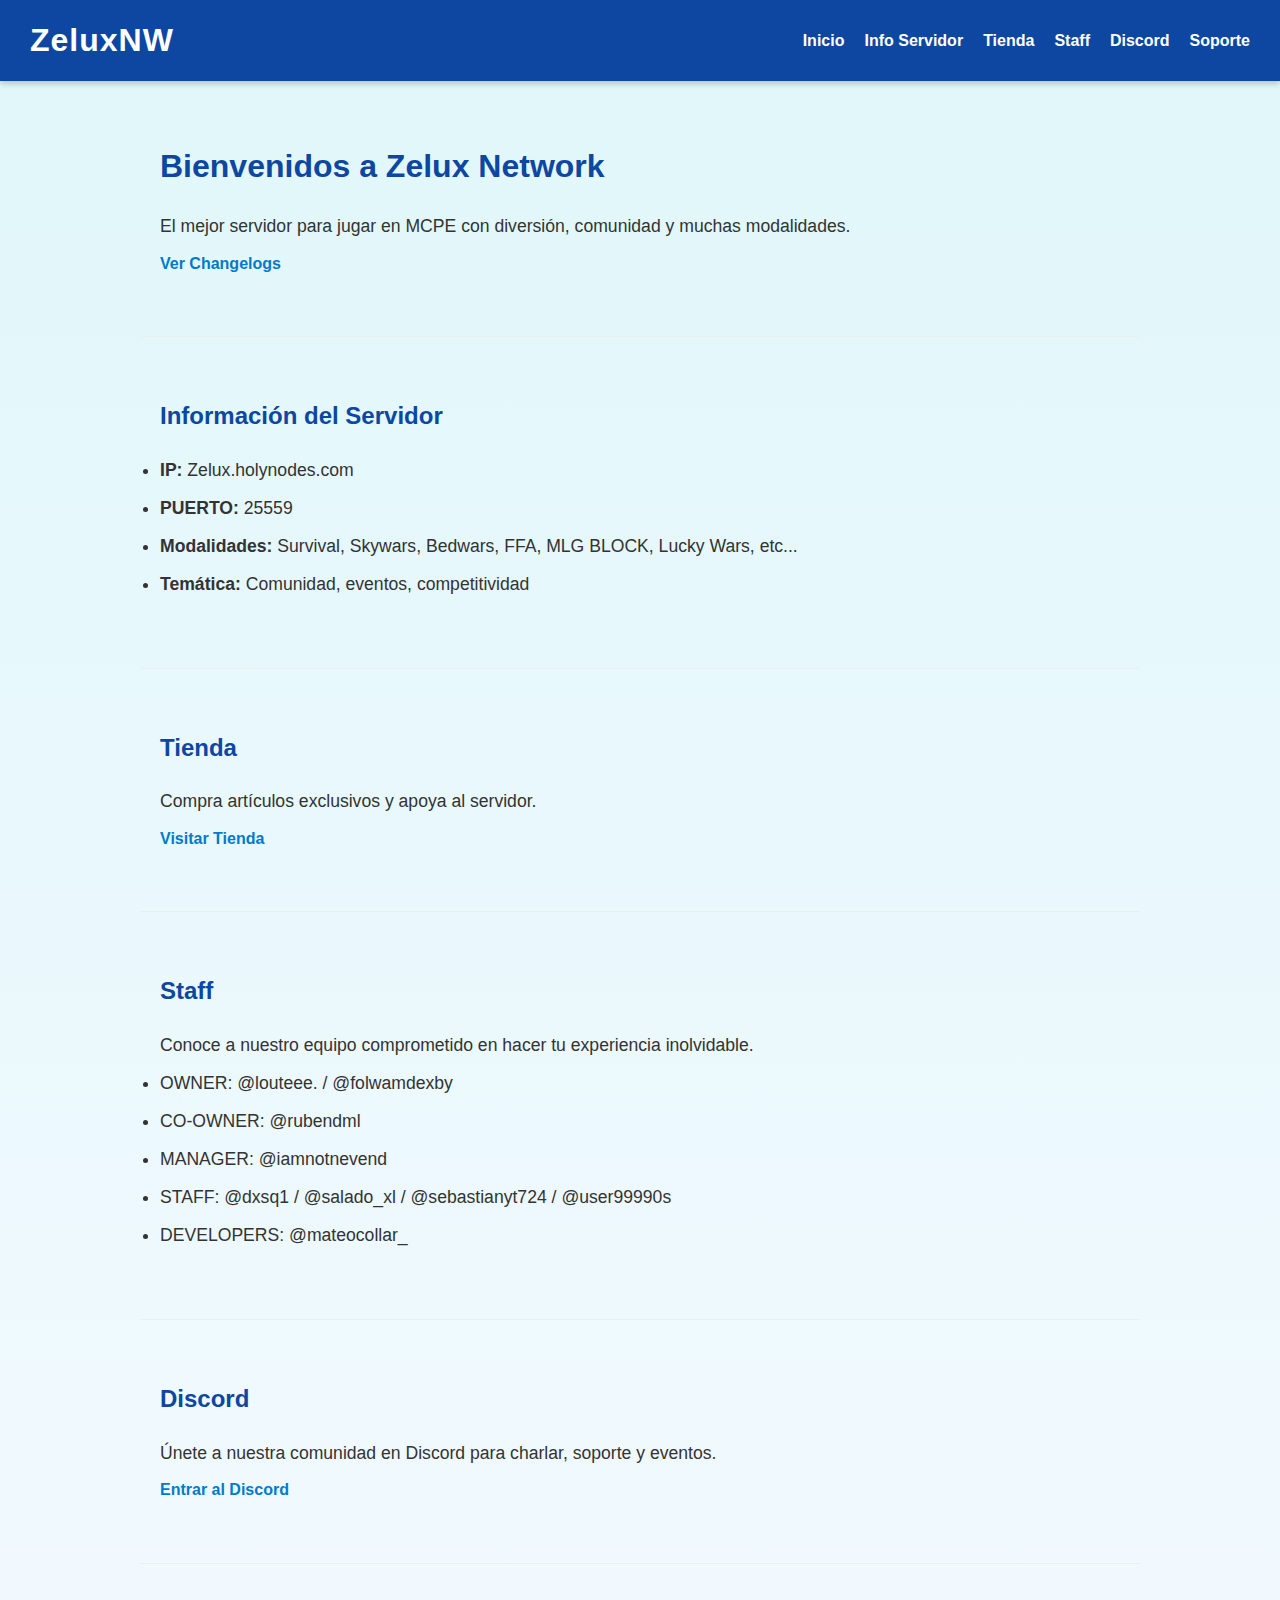
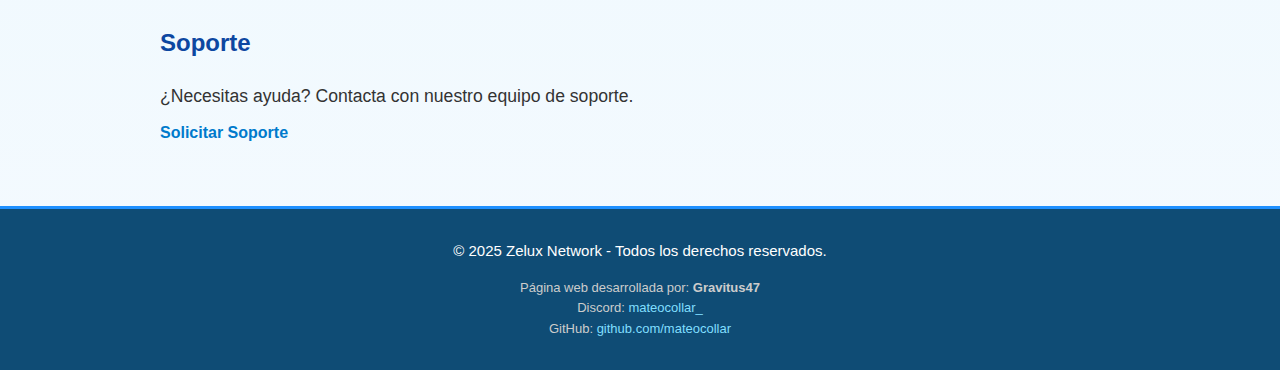
<file: index.html>
<!DOCTYPE html>
<html lang="es">
<head>
  <meta charset="UTF-8" />
  <meta name="viewport" content="width=device-width, initial-scale=1" />
  <title>Zelux Network</title>
  <link rel="stylesheet" href="styles.css" />
</head>
<body>

  <header>
    <nav>
      <div class="logo">ZeluxNW</div>
      <div class="menu-toggle" id="menu-toggle">&#9776;</div>
      <ul id="nav-links">
        <li><a href="#inicio">Inicio</a></li>
        <li><a href="#info">Info Servidor</a></li>
        <li><a href="#tienda">Tienda</a></li>
        <li><a href="#staff">Staff</a></li>
        <li><a href="#discord">Discord</a></li>
        <li><a href="#soporte">Soporte</a></li>
      </ul>
    </nav>
  </header>

  <section id="inicio">
    <h1>Bienvenidos a Zelux Network</h1>
    <p>El mejor servidor para jugar en MCPE con diversión, comunidad y muchas modalidades.</p>
    <a href="changelogs.html" class="btn-changelog">Ver Changelogs</a>
  </section>

  <section id="info">
    <h2>Información del Servidor</h2>
    <ul>
      <li><strong>IP:</strong> Zelux.holynodes.com</li>
      <li><strong>PUERTO:</strong> 25559</li>
      <li><strong>Modalidades:</strong> Survival, Skywars, Bedwars, FFA, MLG BLOCK, Lucky Wars, etc...</li>
      <li><strong>Temática:</strong> Comunidad, eventos, competitividad</li>
    </ul>
  </section>

  <section id="tienda">
    <h2>Tienda</h2>
    <p>Compra artículos exclusivos y apoya al servidor.</p>
    <a href="https://zeluxstore.tebex.io/" target="_blank">Visitar Tienda</a>
  </section>

  <section id="staff">
    <h2>Staff</h2>
    <p>Conoce a nuestro equipo comprometido en hacer tu experiencia inolvidable.</p>
    <ul>
      <li>OWNER: @louteee. / @folwamdexby</li>
      <li>CO-OWNER: @rubendml</li>
      <li>MANAGER: @iamnotnevend</li>
      <li>STAFF: @dxsq1 / @salado_xl / @sebastianyt724 / @user99990s</li>
      <li>DEVELOPERS: @mateocollar_</li>
    </ul>
  </section>

  <section id="discord">
    <h2>Discord</h2>
    <p>Únete a nuestra comunidad en Discord para charlar, soporte y eventos.</p>
    <a href="https://discord.gg/7MQmvKGRTA" target="_blank">Entrar al Discord</a>
  </section>

  <section id="soporte">
    <h2>Soporte</h2>
    <p>¿Necesitas ayuda? Contacta con nuestro equipo de soporte.</p>
    <a href="https://www.facebook.com/profile.php?id=61563431408185" target="_blank">Solicitar Soporte</a>
  </section>

  <footer>
    <p>&copy; 2025 Zelux Network - Todos los derechos reservados.</p>
    <div class="creditos">
      Página web desarrollada por: <strong>Gravitus47</strong><br />
      Discord: <a href="https://discord.com/users/1141009113799979008" target="_blank">mateocollar_</a><br />
      GitHub: <a href="https://github.com/mateocollar" target="_blank">github.com/mateocollar</a>
    </div>
  </footer>

  <script src="scripts.js"></script>
</body>
</html>
</file>
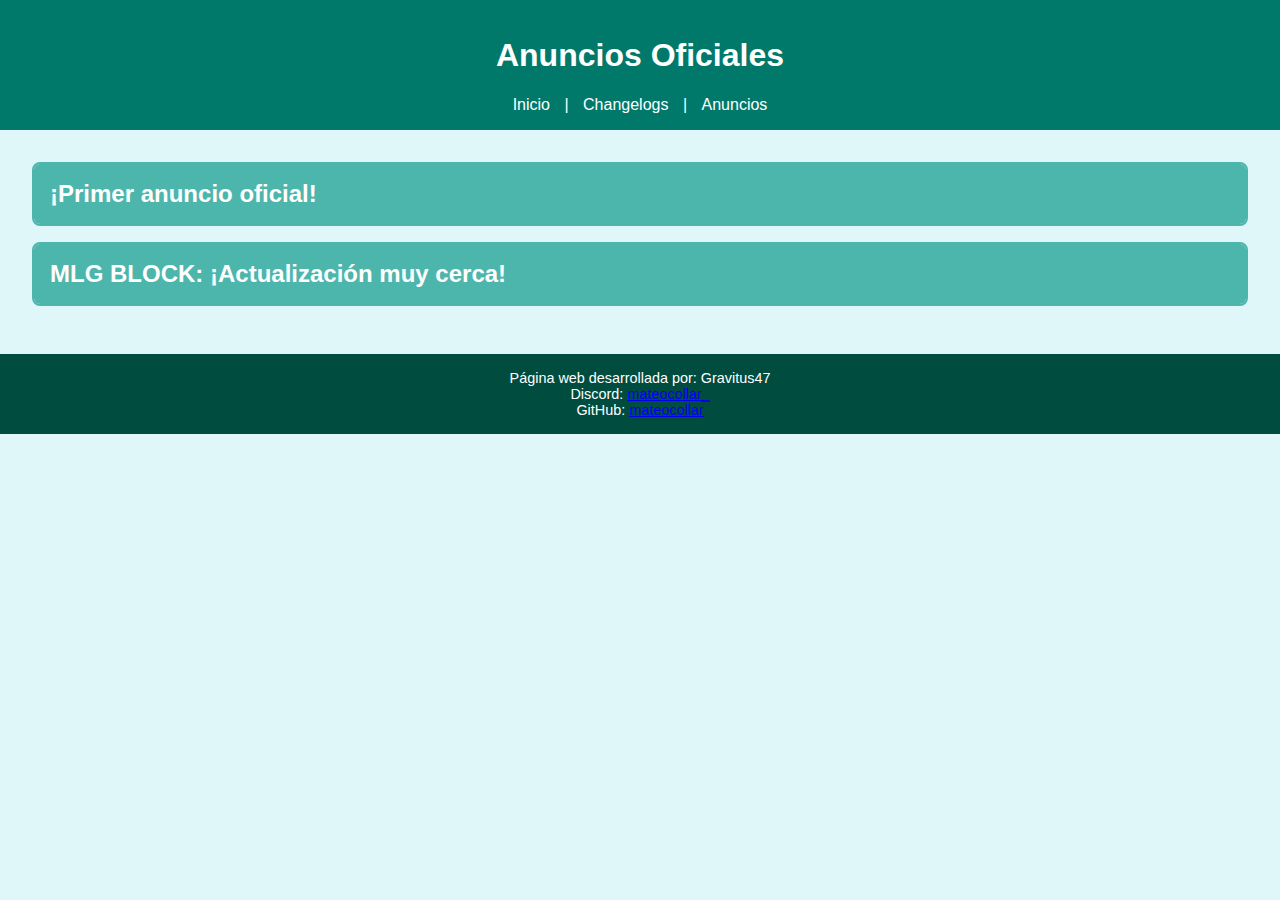
<file: announces.html>
<!DOCTYPE html>
<html lang="es">
<head>
  <meta charset="UTF-8" />
  <meta name="viewport" content="width=device-width, initial-scale=1" />
  <title>Anuncios - Zelux Network</title>
  <link rel="stylesheet" href="anc.css" />
</head>
<body>

  <header>
    <h1>Anuncios Oficiales</h1>
    <nav>
      <a href="index.html">Inicio</a> |
      <a href="changelogs.html">Changelogs</a> |
      <a href="announces.html">Anuncios</a>
    </nav>
  </header>

  <main>
    <section class="anuncio">
      <h2 onclick="toggleAnuncio(this)">¡Primer anuncio oficial!</h2>
      <div class="contenido">
        <p>Nada por ahora... pero muy pronto habrá novedades importantes para Zelux Network.</p>
      </div>
    </section>

    <section class="anuncio">
      <h2 onclick="toggleAnuncio(this)">MLG BLOCK: ¡Actualización muy cerca!</h2>
      <div class="contenido">
        <p>Se vienen nuevas funciones en el modo MLG BLOCK. ¿Estás preparado para nuevos desafíos?</p>
      </div>
    </section>
  </main>

  <footer>
    Página web desarrollada por: Gravitus47<br>
    Discord: <a href="https://discord.com/users/1141009113799979008" target="_blank">mateocollar_</a><br>
    GitHub: <a href="https://github.com/mateocollar" target="_blank">mateocollar</a>
  </footer>

  <script src="anc.js"></script>
</body>
</html>
</file>
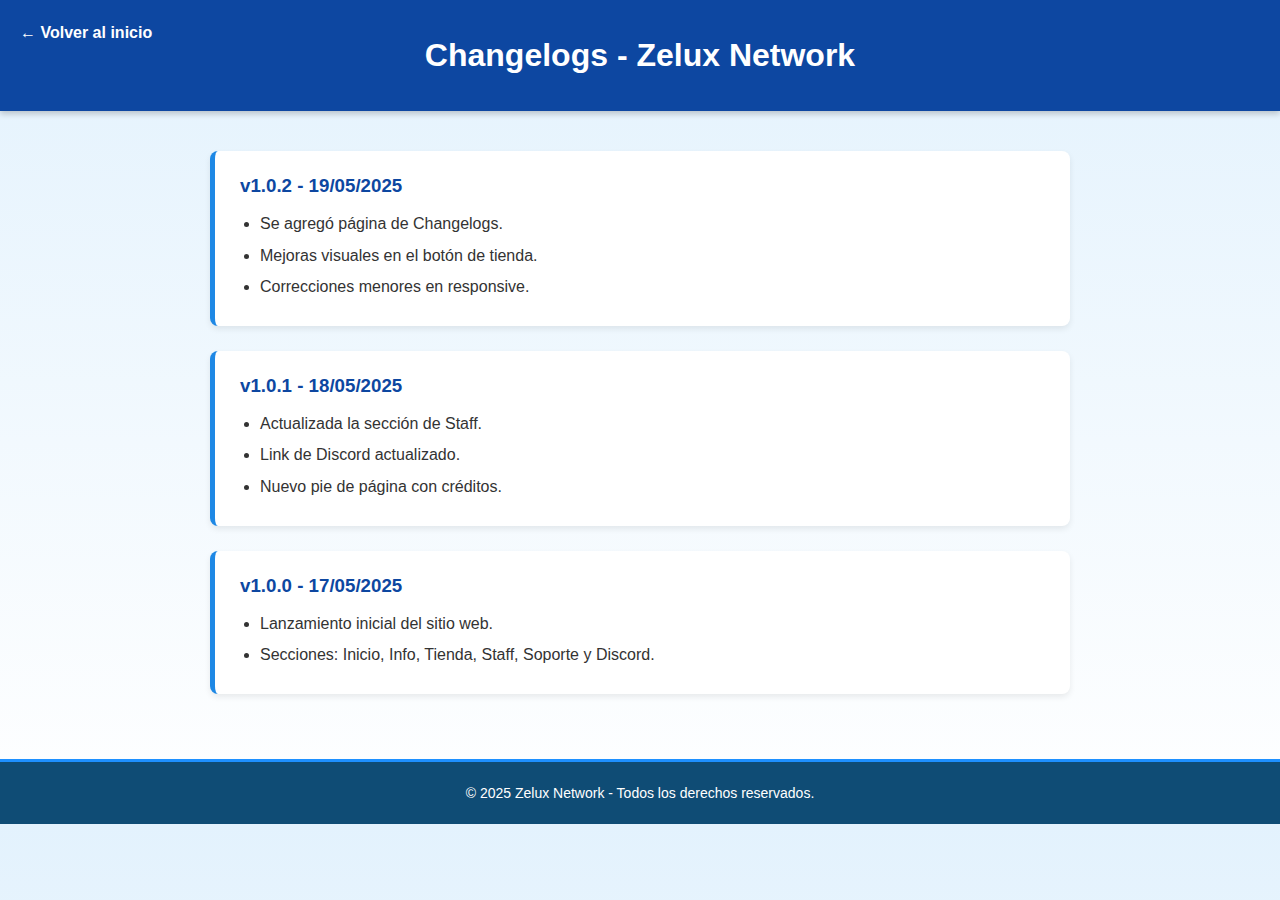
<file: changelogs.html>
<!DOCTYPE html>
<html lang="es">
<head>
  <meta charset="UTF-8">
  <meta name="viewport" content="width=device-width, initial-scale=1">
  <title>Changelogs - Zelux Network</title>
  <link rel="stylesheet" href="cl.css">
</head>
<body>

  <header>
    <h1>Changelogs - Zelux Network</h1>
    <a href="index.html" class="volver">← Volver al inicio</a>
  </header>

  <main id="logs">
    <!-- Los changelogs se cargan desde cl.js -->
  </main>

  <footer>
    <p>&copy; 2025 Zelux Network - Todos los derechos reservados.</p>
  </footer>

  <script src="cl.js"></script>
</body>
</html>
</file>
<file: anc.css>
body {
  font-family: Arial, sans-serif;
  background: #e0f7fa;
  margin: 0;
  padding: 0;
}

header {
  background-color: #00796b;
  color: white;
  padding: 1rem;
  text-align: center;
}

nav a {
  color: white;
  margin: 0 10px;
  text-decoration: none;
}

main {
  padding: 2rem;
}

.anuncio {
  background: #ffffff;
  border: 2px solid #4db6ac;
  margin-bottom: 1rem;
  border-radius: 8px;
  overflow: hidden;
  cursor: pointer;
}

.anuncio h2 {
  margin: 0;
  padding: 1rem;
  background: #4db6ac;
  color: white;
}

.anuncio .contenido {
  padding: 1rem;
  display: none;
}

footer {
  text-align: center;
  padding: 1rem;
  background: #004d40;
  color: white;
  font-size: 0.9rem;
}
</file>
<file: styles.css>
/* RESET */
* {
  margin: 0;
  padding: 0;
  box-sizing: border-box;
}

body {
  font-family: 'Segoe UI', sans-serif;
  background: linear-gradient(to bottom, #e0f7fa, #f5faff);
  color: #333;
  line-height: 1.6;
  scroll-behavior: smooth;
}

/* HEADER */
header {
  background: #0d47a1;
  padding: 15px 30px;
  color: white;
  box-shadow: 0 3px 6px rgba(0,0,0,0.2);
}

nav {
  display: flex;
  justify-content: space-between;
  align-items: center;
  flex-wrap: wrap;
}

.logo {
  font-size: 2rem;
  font-weight: bold;
  letter-spacing: 1px;
}

.menu-toggle {
  display: none;
  font-size: 30px;
  cursor: pointer;
}

#nav-links {
  list-style: none;
  display: flex;
  gap: 20px;
}

#nav-links li a {
  text-decoration: none;
  color: white;
  font-weight: 600;
  transition: color 0.3s;
}

#nav-links li a:hover {
  color: #80dfff;
}

/* SECCIONES */
section {
  padding: 60px 20px;
  max-width: 1000px;
  margin: auto;
  border-bottom: 1px solid #eee;
}

section:last-of-type {
  border: none;
}

section h1, section h2 {
  margin-bottom: 20px;
  color: #0d47a1;
}

section p, section li {
  font-size: 1.1rem;
  margin-bottom: 10px;
}

section a {
  color: #007acc;
  text-decoration: none;
  font-weight: bold;
  transition: 0.3s;
}

section a:hover {
  text-decoration: underline;
}

/* BOTONES */
.btn-special {
  display: inline-block;
  margin: 10px 10px 0 0;
  padding: 12px 24px;
  background-color: #1e88e5;
  color: white;
  text-decoration: none;
  border-radius: 8px;
  font-weight: 600;
  transition: background-color 0.3s, transform 0.2s;
}

.btn-special:hover {
  background-color: #1565c0;
  transform: translateY(-2px);
}

/* FOOTER */
footer {
  background-color: #0f4c75;
  color: #ffffff;
  text-align: center;
  padding: 30px 20px;
  font-size: 15px;
  border-top: 3px solid #1e90ff;
}

footer .creditos {
  margin-top: 15px;
  font-size: 13px;
  color: #cccccc;
}

footer .creditos a {
  color: #80dfff;
  text-decoration: none;
}

footer .creditos a:hover {
  text-decoration: underline;
}

/* RESPONSIVE */
@media screen and (max-width: 768px) {
  .menu-toggle {
    display: block;
  }

  #nav-links {
    display: none;
    flex-direction: column;
    width: 100%;
    background-color: #0d47a1;
    padding: 15px 0;
    text-align: center;
  }

  #nav-links.active {
    display: flex;
  }

  #nav-links li {
    margin: 10px 0;
  }
}
</file>
<file: cl.css>
/* RESET */
* {
  margin: 0;
  padding: 0;
  box-sizing: border-box;
}

body {
  font-family: 'Segoe UI', sans-serif;
  background: linear-gradient(to bottom, #e3f2fd, #ffffff);
  color: #333;
  line-height: 1.6;
  scroll-behavior: smooth;
}

/* HEADER */
header {
  background-color: #0d47a1;
  color: white;
  padding: 30px 20px;
  text-align: center;
  position: relative;
  box-shadow: 0 3px 6px rgba(0, 0, 0, 0.2);
}

header h1 {
  font-size: 2rem;
}

.volver {
  position: absolute;
  top: 20px;
  left: 20px;
  color: #ffffff;
  text-decoration: none;
  font-weight: bold;
  transition: color 0.3s;
}

.volver:hover {
  color: #80dfff;
}

/* CONTENIDO */
main {
  padding: 40px 20px;
  max-width: 900px;
  margin: auto;
}

/* LOGS */
.changelog {
  background: #ffffff;
  border-left: 5px solid #1e88e5;
  padding: 20px 25px;
  margin-bottom: 25px;
  border-radius: 8px;
  box-shadow: 0 3px 6px rgba(0,0,0,0.08);
  transition: transform 0.2s;
}

.changelog:hover {
  transform: translateY(-2px);
}

.changelog h3 {
  color: #0d47a1;
  margin-bottom: 10px;
}

.changelog ul {
  padding-left: 20px;
}

.changelog li {
  margin-bottom: 6px;
}

/* FOOTER */
footer {
  background-color: #0f4c75;
  color: white;
  text-align: center;
  padding: 20px;
  font-size: 14px;
  border-top: 3px solid #1e90ff;
}
</file>
